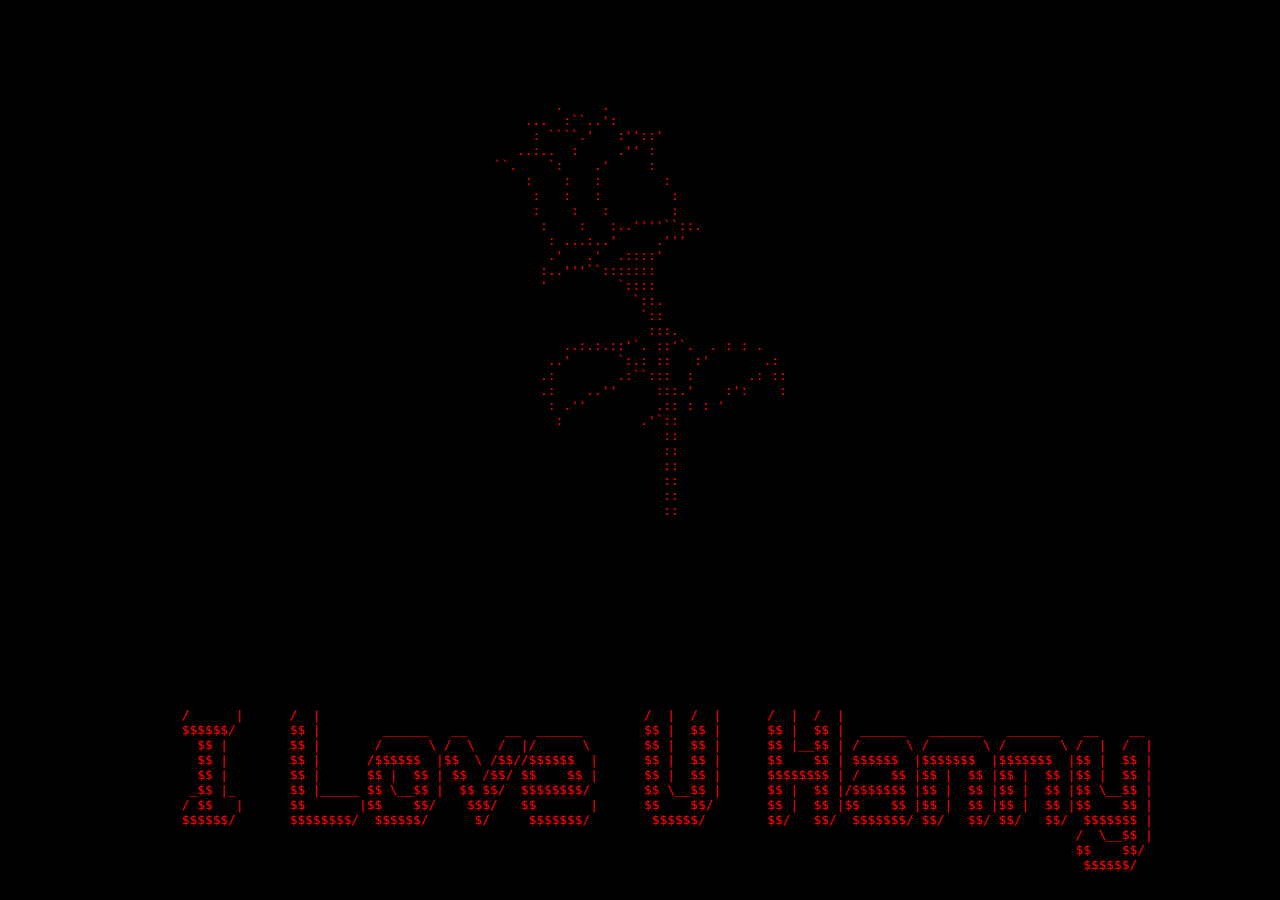
<file: hanny/index.html>
<!DOCTYPE html>
<html lang="en">
<head>
  <meta charset="UTF-8">
  <meta name="viewport" content="width=device-width, initial-scale=1.0">
  <title>Sayang Hanny ♥</title>
  <link rel="stylesheet" href="styles.css">
</head>
<body>
    <div id="love-container"></div>
  <div id="rose" class="rose">
    <pre class="flower">
        .     .
    ...  :``..':
     : ````.'   :''::'
   ..:..  :     .'' :
``.    `:    .'     :
    :    :   :        :
     :   :   :         :
     :    :   :        :
      :    :   :..''''``::.
       : ...:..'     .'''
       .'   .'  .::::'
      :..'''``:::::::
      '         `::::
                  `::.
                   `::
                    :::.
         ..:.:.::'`. ::'`.  . : : .
       ..'      `:.: ::   :'       .:
      .:        .:``:::  :       .: ::
      .:    ..''     :::.'    :':    :
       : .''         .:: : : '
        :          .'`::
                      ::
                      ::
                      ::
                      ::
                      ::
                      ::
    </pre>
</div>
    <pre id="ascii-art" class="ascii-art">
        /      |      /  |                                          /  |  /  |      /  |  /  |
        $$$$$$/       $$ |        ______   __     __  ______        $$ |  $$ |      $$ |  $$ |  ______   _______   _______   __    __
          $$ |        $$ |       /      \ /  \   /  |/      \       $$ |  $$ |      $$ |__$$ | /      \ /       \ /       \ /  |  /  |
          $$ |        $$ |      /$$$$$$  |$$  \ /$$//$$$$$$  |      $$ |  $$ |      $$    $$ | $$$$$$  |$$$$$$$  |$$$$$$$  |$$ |  $$ |
          $$ |        $$ |      $$ |  $$ | $$  /$$/ $$    $$ |      $$ |  $$ |      $$$$$$$$ | /    $$ |$$ |  $$ |$$ |  $$ |$$ |  $$ |
         _$$ |_       $$ |_____ $$ \__$$ |  $$ $$/  $$$$$$$$/       $$ \__$$ |      $$ |  $$ |/$$$$$$$ |$$ |  $$ |$$ |  $$ |$$ \__$$ |
        / $$   |      $$       |$$    $$/    $$$/   $$       |      $$    $$/       $$ |  $$ |$$    $$ |$$ |  $$ |$$ |  $$ |$$    $$ |
        $$$$$$/       $$$$$$$$/  $$$$$$/      $/     $$$$$$$/        $$$$$$/        $$/   $$/  $$$$$$$/ $$/   $$/ $$/   $$/  $$$$$$$ |
                                                                                                                            /  \__$$ |
                                                                                                                            $$    $$/ 
                                                                                                                             $$$$$$/   
    </pre>
  </div>


  <script src="script.js"></script>
</body>
</html>
</file>
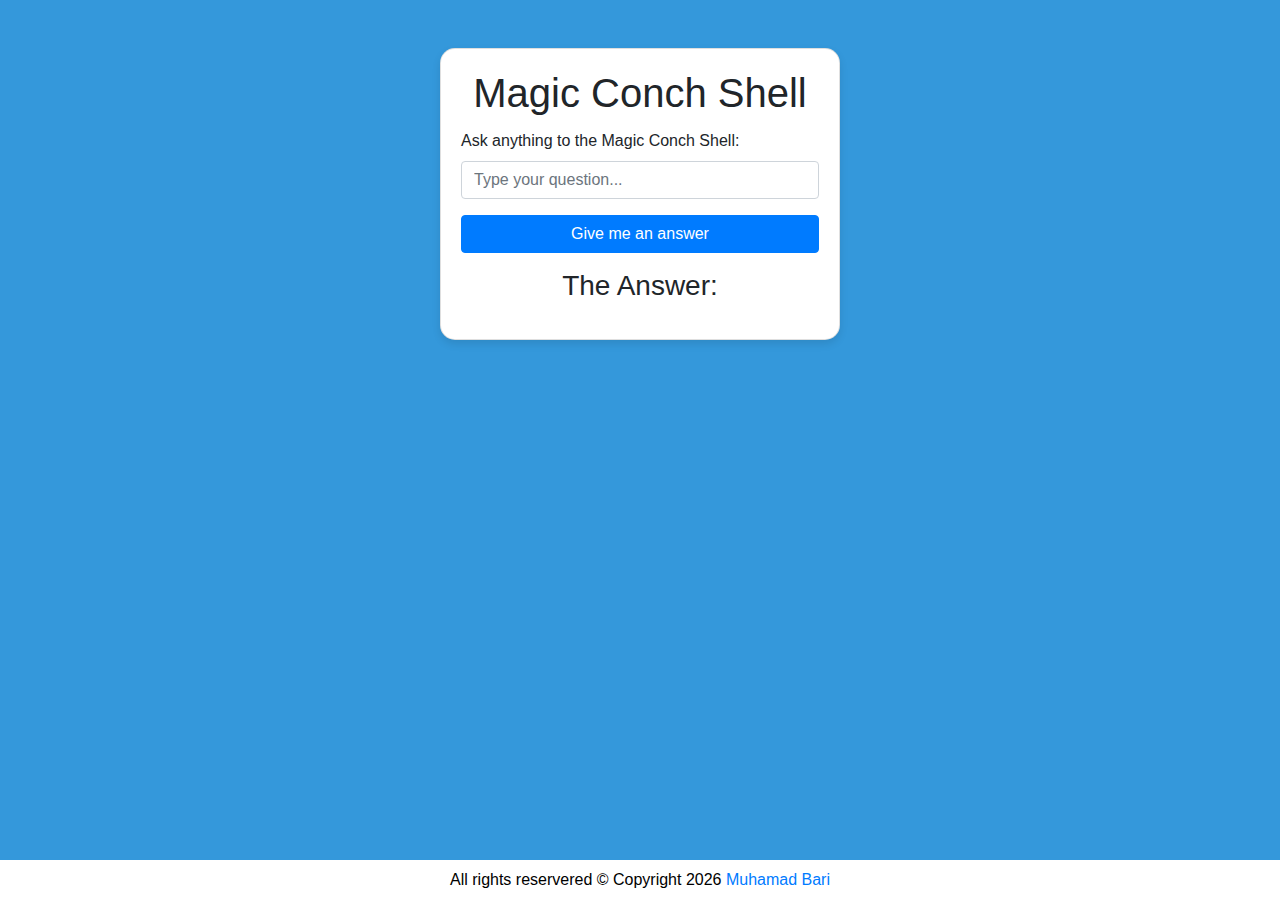
<file: kerangajaib.html>
<!DOCTYPE html>
<html lang="en">

<head>
  <meta charset="UTF-8">
  <meta name="viewport" content="width=device-width, initial-scale=1.0">
  <title>Magic Conch Shell</title>
  <!-- Bootstrap CSS -->
  <link href="https://maxcdn.bootstrapcdn.com/bootstrap/4.5.2/css/bootstrap.min.css" rel="stylesheet">
  <link rel="icon" href="img/favicon/favicon.ico" sizes="any">
  <link rel="icon" href="img/favicon/icon.svg" type="image/svg+xml">
  <link rel="apple-touch-icon" href="img/favicon/apple-touch-icon.png">
  <link rel="manifest" href="img/favicon/manifest.webmanifest">
  <style>
    body {
      background-color: #3498db;
      /* Warna biru */
    }

    .custom-card {
      max-width: 400px;
      /* Lebar maksimal card */
      margin: auto;
      /* Pusatkan card di tengah halaman */
      box-shadow: 0 4px 8px rgba(0, 0, 0, 0.1);
      /* Efek bayangan */
      border-radius: 15px;
      /* Border radius untuk membuat card lebih bulat */
    }

    /* Styling untuk button "Ask" */
    #askButton {
      width: 100%;
      /* Tombol memenuhi lebar card */
    }

    .footer {
      position: absolute;
      left: 0;
      bottom: 0;
      width: 100%;
      background-color: white;
      color: black;
      text-align: center;
      padding: 0.5rem;
    }

    .footer p {
      margin: auto;
    }
  </style>
</head>

<body>

  <div class="container mt-5">
    <div class="card custom-card">
      <div class="card-body">
        <h1 class="card-title text-center">Magic Conch Shell</h1>
        <form id="questionForm">
          <div class="form-group">
            <label for="question">Ask anything to the Magic Conch Shell:</label>
            <input type="text" class="form-control" id="question" placeholder="Type your question..."
              onkeydown="if (event.keyCode == 13) { event.preventDefault(); answerQuestion(); }">
            <input type="hidden" name="" id="hide">

          </div>
          <button type="button" class="btn btn-primary btn-block" id="askButton" onclick="answerQuestion()">Give me an
            answer</button>
        </form>
        <div class="mt-3">
          <h3 class="text-center">The Answer:</h3>
          <p id="answer" class="text-center"></p>
        </div>
      </div>
    </div>
  </div>

  <!-- Bootstrap JS and Popper.js -->
  <script src="https://code.jquery.com/jquery-3.7.1.min.js"></script>
  <script src="https://cdn.jsdelivr.net/npm/@popperjs/core@2.9.2/dist/umd/popper.min.js"></script>
  <script src="https://maxcdn.bootstrapcdn.com/bootstrap/4.5.2/js/bootstrap.min.js"></script>

  <script>
    function answerQuestion() {
      // Array of possible answers
      var answers = [
        "Yes", "No", "Of Course", "Maybe Yes", "Maybe No",
        "Maybe", "Absolutely Yes", "Absolutely No", "Big Yes", "Big No"
      ];

      // Get the input question
      var question = document.getElementById("question").value.toLowerCase();
      var hidden = document.getElementById("hide").value;

      if (question == hidden) {
        alert("U can't ask the same question")
      }
      else {
        // Check for specific keywords in the question
        if (question.includes("siapa")) {
          // Answer for questions containing "kapan"
          var siaparesponse = [
            "Olaf", "Batman", "The man who is called Cogil", "Your Next Door", "Your Mom", "Stranger", "Your Best Friend", "Your Ex"
          ];
          var randomsiapa = siaparesponse[Math.floor(Math.random() * siaparesponse.length)];
          document.getElementById("answer").innerText = randomsiapa;
          document.getElementById("hide").value = question;
        }
        else if (question.includes("dimana")) {
          // Answer for questions containing "dimana"
          var dimanaAnswers = [
            "here", "there", "near you", "on the right side", "on the left side",
            "at the top", "under", "in front of", "behind"
          ];
          var randomDimanaAnswer = dimanaAnswers[Math.floor(Math.random() * dimanaAnswers.length)];
          document.getElementById("answer").innerText = randomDimanaAnswer;
          document.getElementById("hide").value = question
        } else if (question.includes("kapan")) {
          // Answer for questions containing "kapan"
          var randomKapanAnswer = Math.floor(Math.random() * 10) + 1 + " days left";
          var kapanResponses = [
            randomKapanAnswer,
            "soon",
            "will never"
          ];
          var randomIndex = Math.floor(Math.random() * 3);
          document.getElementById("answer").innerText = kapanResponses[randomIndex];
          document.getElementById("hide").value = question
        }
        else if (question.includes("fuck")) {
          // Answer for questions containing "kapan"
          var fresponse = [
            "Fuck you too",
            "Go fuck yourself",
            "I will tell your Mom"
          ];
          var randomf = fresponse[Math.floor(Math.random() * fresponse.length)];
          document.getElementById("answer").innerText = randomf;
          document.getElementById("hide").value = question;
        }
        else if (question.includes("love")) {
          // Answer for questions containing "love"
          var loveresponse = [
            "Yes",
            "Will never",
            "Really?",
            "Sure?",
            "No"
          ];
          var randomlove = loveresponse[Math.floor(Math.random() * loveresponse.length)];
          document.getElementById("answer").innerText = randomlove;
          document.getElementById("hide").value = question;
        }
        else if (question.includes("apakah")) {
          // Answer for questions containing "apa"
          var randomAnswer = answers[Math.floor(Math.random() * answers.length)];
          document.getElementById("answer").innerText = randomAnswer;
          document.getElementById("hide").value = question
        }
        else {
          // Default answer for other questions
          document.getElementById("answer").innerText = "Sorry, please ask anything in the context of Kapan, Apakah, Dimana, Siapa.";
          document.getElementById("hide").value = question
        }
      }
    }
    
  </script>
  
  <!-- Footer -->
  <div class="footer">
    <p>All rights reservered &copy; Copyright <span id="currentYear"></span><a href="index.html"> Muhamad Bari</a></p>
  </div>
  <script>
    // Mengisi tahun saat ini secara dinamis
document.getElementById('currentYear').textContent = new Date().getFullYear();
  </script>
</body>

</html>
</file>
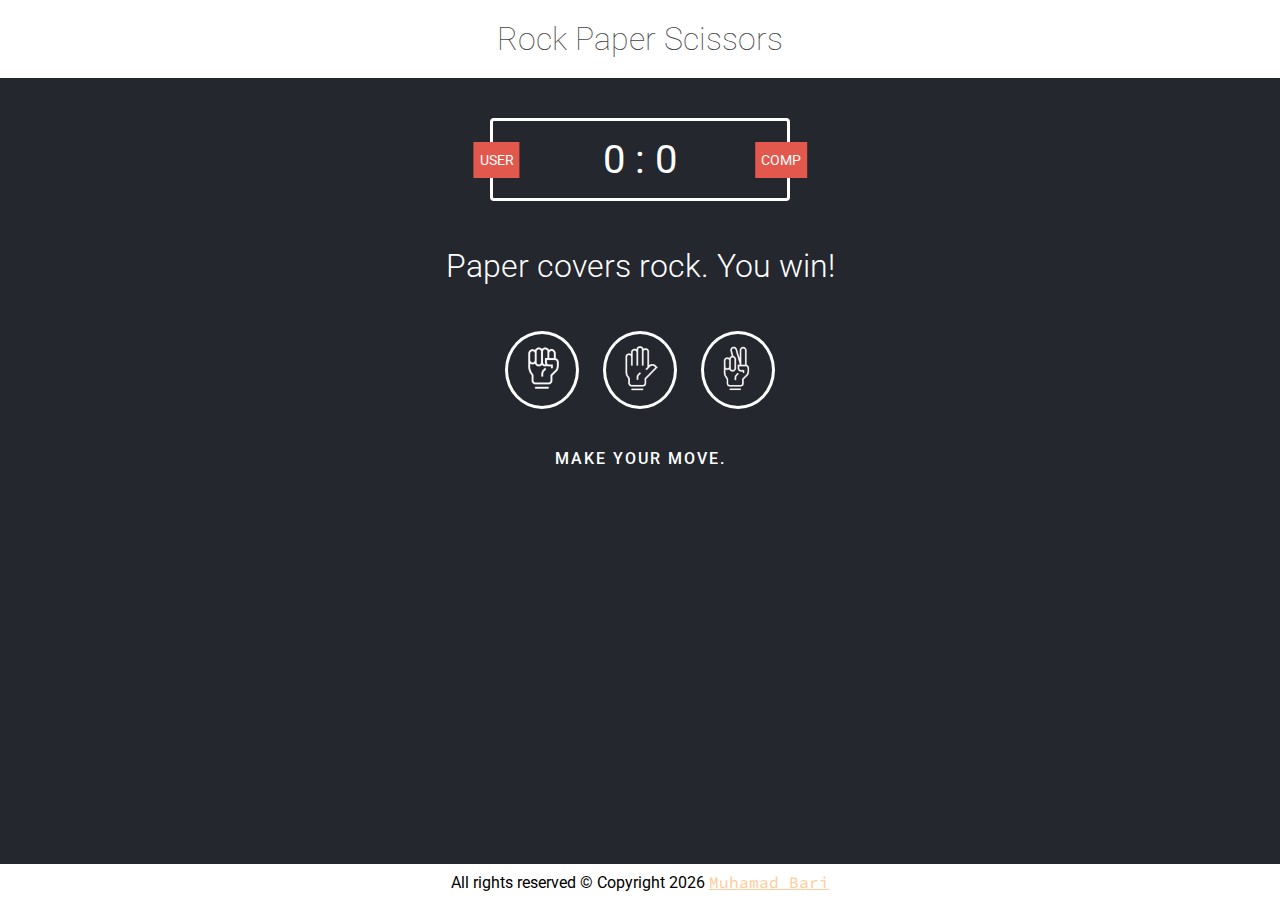
<file: suit.html>
<!DOCTYPE html>
<html>

<head>
    <meta charset="utf-8>" />
    <title>Rock Papaer Scissors</title>
    <link rel="stylesheet" href="css/suit.css" type="text/css" />
    <link rel="icon" href="img/favicon/favicon.ico" sizes="any">
    <link rel="icon" href="img/favicon/icon.svg" type="image/svg+xml">
    <link rel="apple-touch-icon" href="img/favicon/apple-touch-icon.png">
    <link rel="manifest" href="img/favicon/manifest.webmanifest">
</head>

<body>
    <header>
        <h1>Rock Paper Scissors</h1>
    </header>
    <div class="score-board">
        <div id="user-label" class="badge">user</div>
        <div id="computer-label" class="badge">comp</div>
        <span id="user-score">0</span> : <span id="computer-score">0</span>
    </div>
    <div class="result">
        <p>Paper covers rock. You win!</p>
    </div>
    <div class="choices">
        <div id="rock" class="choice">
            <img width="48" height="48" src="img/suit/1.png" />
        </div>
        <div id="paper" class="choice">
            <img width="48" height="48" src="img/suit/2.png" />
        </div>
        <div id="scissors" class="choice">
            <img width="48" height="48" src="img/suit/3.png" />
        </div>
        <p id="action-message">Make your move.</p>
    </div>
    <div class="footer">
        <p>All rights reserved &copy; Copyright <span id="currentYear"></span> <a href="index.html">Muhamad Bari</a></p>
    </div>
    <script src="js/suit.js" type="text/javascript"></script>
</body>

</html>
</file>
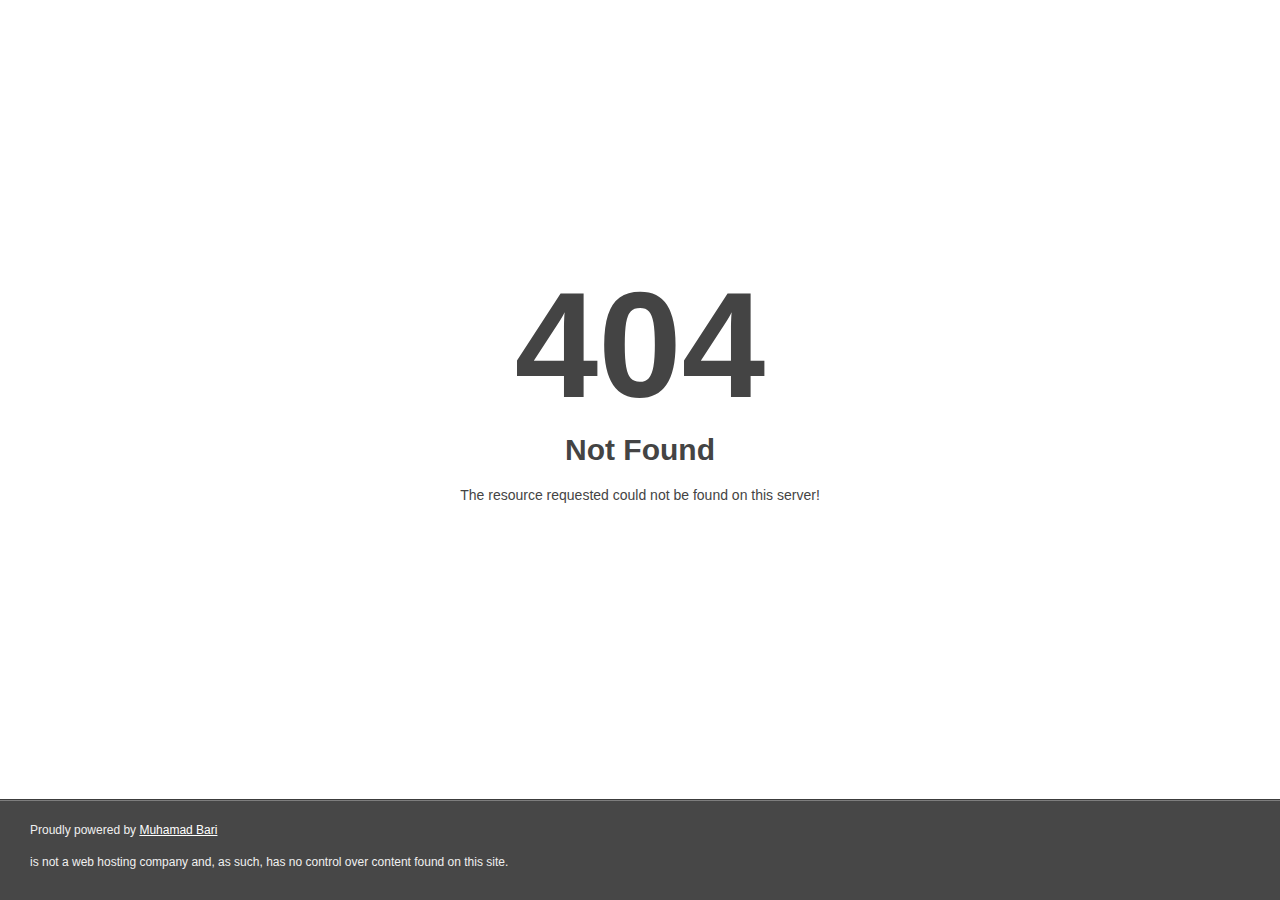
<file: img/preloader.html>
<!DOCTYPE html>
<html style="height:100%">
<head>
<meta name="viewport" content="width=device-width, initial-scale=1, shrink-to-fit=no" />
<title> 404 Not Found
</title></head>
<body style="color: #444; margin:0;font: normal 14px/20px Arial, Helvetica, sans-serif; height:100%; background-color: #fff;">
<div style="height:auto; min-height:100%; ">     <div style="text-align: center; width:800px; margin-left: -400px; position:absolute; top: 30%; left:50%;">
        <h1 style="margin:0; font-size:150px; line-height:150px; font-weight:bold;">404</h1>
<h2 style="margin-top:20px;font-size: 30px;">Not Found
</h2>
<p>The resource requested could not be found on this server!</p>
</div></div><div style="color:#f0f0f0; font-size:12px;margin:auto;padding:0px 30px 0px 30px;position:relative;clear:both;height:100px;margin-top:-101px;background-color:#474747;border-top: 1px solid rgba(0,0,0,0.15);box-shadow: 0 1px 0 rgba(255, 255, 255, 0.3) inset;">
<br>Proudly powered by  <a style="color:#fff;" href="#">Muhamad Bari</a><p>is not a web hosting company and, as such, has no control over content found on this site.</p></div></body></html>
</file>
<file: hanny/styles.css>
body {
    margin: 0;
    padding: 0;
    background-color: black;
  }

  .love {
    position: absolute;
    font-size: 24px;
    color: red;
    animation: fall 5s linear infinite;
  }

  .rose {
    position: absolute;
    top: 35%; /* Mulai dari bawah */
    left: 50%;
    transform: translate(-50%, -50%);
    opacity: 1;
    transition: top 2s ease, opacity 2s ease; /* Perbarui durasi transisi menjadi 2 detik */
    color: red;
}

.ascii-art {
    position: absolute;
    bottom: 0%;
    left: 50%;
    transform: translateX(-50%);
    font-size: 14px; /* Sesuaikan ukuran font sesuai kebutuhan */
    opacity: 1;
    transition: top 2s ease, opacity 2s ease; /* Perbarui durasi transisi menjadi 2 detik */
    color: red;
  }
  
  .flower {
    font-family: monospace;
    white-space: pre;
  }
  
  @keyframes dance {
    0%, 100% { transform: translate(-50%, -50%) rotate(0); }
    25%, 75% { transform: translate(-50%, -50%) rotate(10deg); }
    50% { transform: translate(-50%, -50%) rotate(-10deg); }
  }
  
  @keyframes rise {
    0% { top: 100%; opacity: 0; }
    100% { top: 50%; opacity: 1; }
  }

  @keyframes fall {
    0% { transform: translateY(-100vh); }
    100% { transform: translateY(100vh); }
  }

  @media screen and (max-width: 768px) {
    .ascii-art {
      font-size: 16px; /* Ukuran font yang lebih kecil untuk layar kecil */
    }
}

@keyframes blink {
    0% { opacity: 1; }
    50% { opacity: 0; }
    100% { opacity: 1; }
  }
  
  .ascii-art, .rose {
    animation: blink 3s infinite; /* Ganti nilai 1s sesuai kecepatan kedip-kedip yang diinginkan */
    font-size: 1vw;
  }
</file>
<file: css/suit.css>
@import url("https://fonts.googleapis.com/css?family=Roboto:100,300,400,500,700");
@import url("https://fonts.googleapis.com/css?family=Source+Code+Pro:300,500");

html {
  box-sizing: border-box;
}

*,
*:before,
*:after {
  box-sizing: inherit;
}

* {
  margin: 0;
  padding: 0;
}

body {
  background: #24272e;
  color: #fff;
  font-family: "Roboto", sans-serif;
}

code {
  font-family: "Source Code Pro", monospace;
  font-size: 12px;
}

a {
  font-family: "Source Code Pro", monospace;
  color: #ffcc99;
}

a:hover {
  color: #ffba76;
}

header {
  background: #fff;
  padding: 20px;
}

header h1 {
  color: #444;
  text-align: center;
  font-weight: 100;
}

.score-board {
  border: 3px solid #fff;
  width: 300px;
  margin: 40px auto;
  font-size: 40px;
  border-radius: 4px;
  text-align: center;
  padding: 15px 20px;
  position: relative;
}

.badge {
  background: #e2584d;
  text-transform: uppercase;
  font-size: 14px;
  padding: 10px 6px;
}

#user-label {
  position: absolute;
  top: 50%;
  left: -5%;
  transform: translate(-10%, -50%);
}

#computer-label {
  position: absolute;
  top: 50%;
  right: -5%;
  transform: translate(10%, -50%);
}

.result {
  font-weight: 300;
  text-align: center;
  font-size: 32px;
  line-height: 40px;
}

.result {
  line-height: 50px;
}

.choices {
  margin: 0 auto;
  text-align: center;
  padding: 40px 0;
}

.choice {
  display: inline-block;
  border: 3px solid #fff;
  border-radius: 50%;
  padding: 10px;
  margin: auto 10px;
  transition: all 0.3s ease;
}

.choice img {
  filter: invert(100%);
}

#action-message {
  text-align: center;
  font-weight: 500;
  text-transform: uppercase;
  letter-spacing: 2px;
  margin: 40px 0;
}

.winningStyles {
  border: 3px solid #4dcc7d;
  background-color: #043507;
  box-shadow: 0 0 20px #043507;
}

.losingStyles {
  border: 3px solid #c52e2e;
  background-color: #2e0303;
  box-shadow: 0 0 20px #2e0303;
}

.drawStyles {
  border: 3px solid #444;
  background-color: #222;
  box-shadow: 0 0 20px #222;
}

sup {
  margin: 0;
  padding: 0;
}

.footer {
  position: fixed;
  left: 0;
  bottom: 0;
  width: 100%;
  background-color: white;
  color: black;
  text-align: center;
  padding: 0.5rem;
}

.footer p {
  margin: auto;
}
</file>
